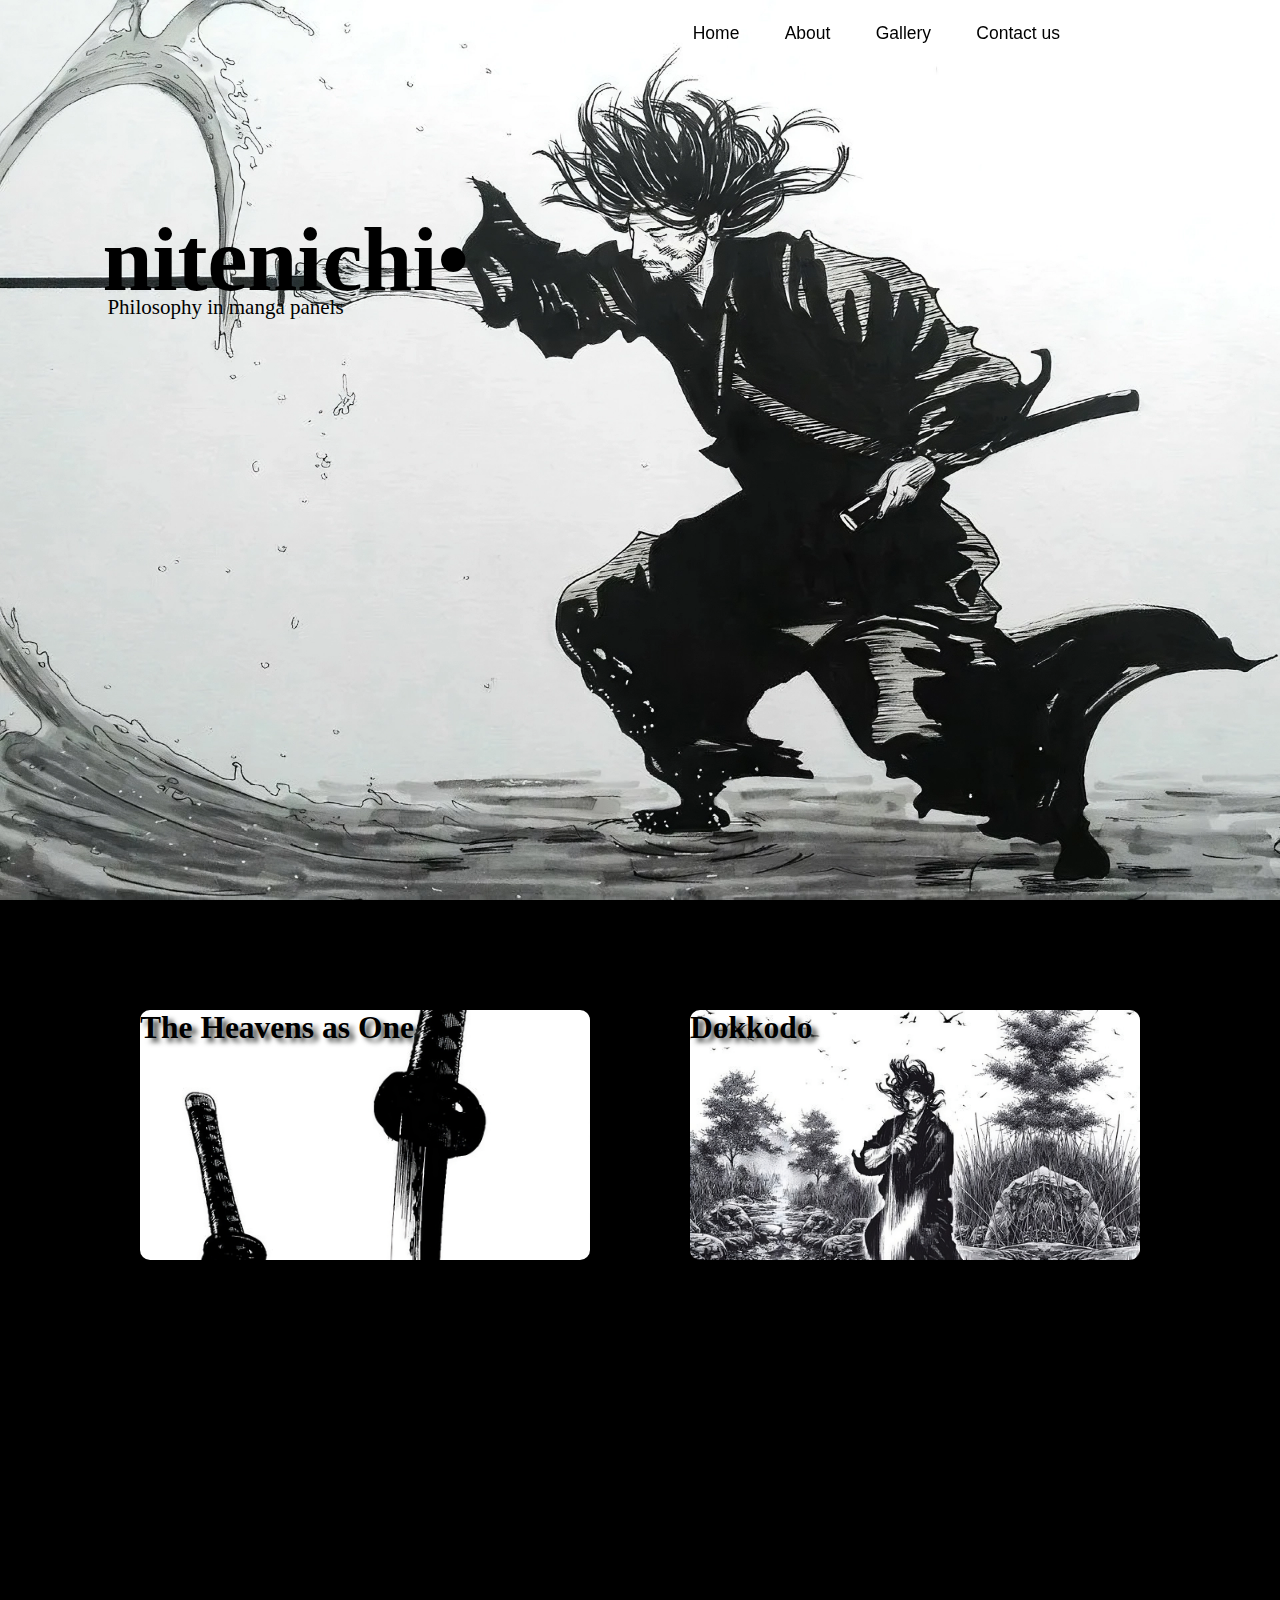
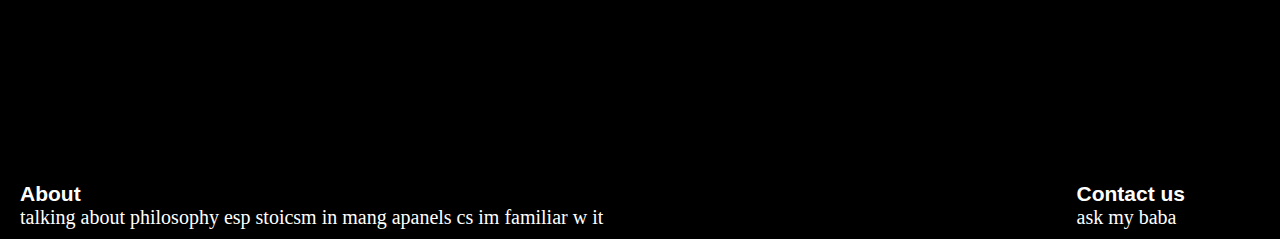
<file: index.html>
<!DOCTYPE html>
<html>


<head>
    <meta charset="utf-8">
    <title>Kin's website</title>
    <link rel="stylesheet" href="css/style.css">
</head>

<body>
      <div class="content">
      <header>      
            <nav id="home">
                  <ul>
                     <li><a href="#home">Home</a></li>
                     <li><a href="#about">About</a></li>
                     <li><a href="#gallery">Gallery</a></li>
                     <li><a href="#contact us">Contact us</a></li>
                  </ul> 
            </nav>  

            <div class="main">
                  <h1>nitenichi•</h1>
                  <p>Philosophy in manga panels</p>     
            </div>
      </header>
      </div>

<script src="https://code.jquery.com/jquery-3.5.1.js"></script>

<script>

      $(window).scroll(function(){
            if($(window).scrollTop()){
                  $("nav").addClass("white");
            }
            else{
                $("nav").removeClass("white");
      }

});

</script>

<div class="gallery" id="gallery">
      <div class="card card1">
           <h2><a href="second.html">The Heavens as One</a></h2>
      </div>
      <div class="card card2">
            <h2><a href="third.html">Dokkodo</a></h2>
       </div>
</div>    
 
<section class="about">
      <h4 id="about">About</h4>
      <p>talking about philosophy esp stoicsm in mang apanels cs im familiar w it</p>
</section>

<section class="contact">
      <h4 id="contact us">Contact us</h4>
      <p>ask my baba</p>
</section>


</body>
</html>
</file>
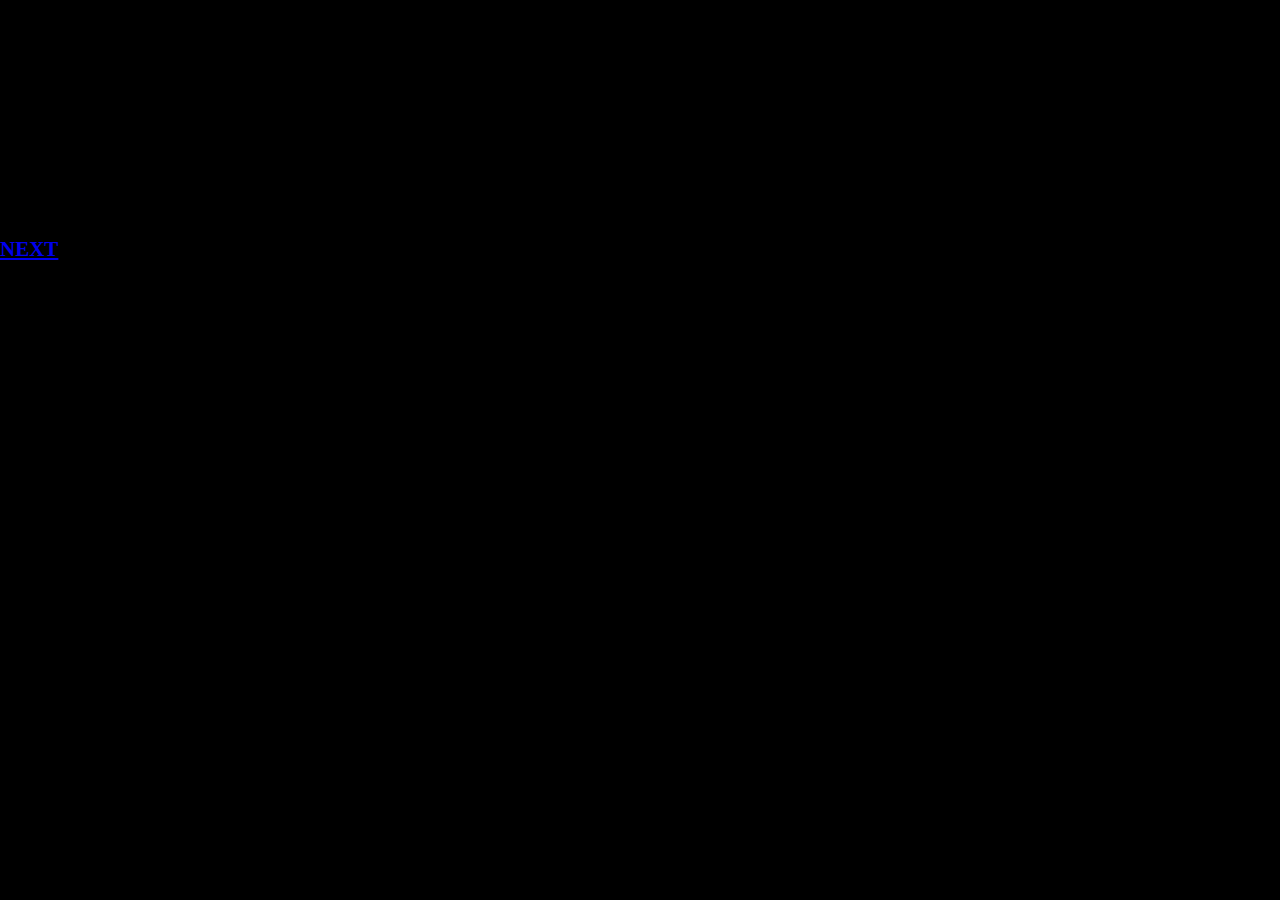
<file: second.html>
<!DOCTYPE html>
<html>


<head>
    <meta charset="utf-8">
    <title>Kin's website</title>
    <link rel="stylesheet" href="css/style.css">
</head>

<body>
    second><
    <h1>Overcoming Obstacles</h1>
    <h2><em>Be braver</em></em></h2>

    <!-- overcoming 5 main reasons people may still not developing their FINANCIAL INDEPENDENCE -->
    
    <h3>Overcoming Cynicsm</h3>
<div>
    <p>Everybody scared of something. The difference is how to handle it. Failure inspires winners and defeats loser. Take the risk, don't play it too safe, losing would only make you go back in the first place before you started it. If you have low sources in you and you wanna success in whatever you want to be, go unbalanced. Balance will make you go nowhere. If you have any desire to reach that goal, you must focus. Do not do what most people do: put their few eggs in many baskets. Put a lot of your eggs in a few baskets and FOCUS: Follow One Course Until Successful.</p>
</div>

    <h4><a href="second.html">NEXT</a></h4>

</body>
</html>
</file>
<file: css/style.css>
*{
    margin: 0;
    padding: 0;
    box-sizing: border-box;
}    

body {
    background-color: black;
    font-size: 21px;
}

header {
    background-image: url(../img/t1.jpg);
    background-attachment: fixed;
    background-size: cover;
    background-position: left;
    padding: 10px 8%;
    width: 100%;
    height: 100vh;
}

nav {
    position: fixed;
    width: 100%;
    top: 0;
    left: 0;
}

nav ul{
    list-style: none;
    background: rgba(0,0,0,0);
    overflow: hidden;
    color:#ffffff;
    width: 100%;
    text-align: right;
    padding-right: 200px;
    margin:0px;
    transition: 1s;
}

nav.white ul {
    background: #ffffff;
}

nav ul li {
    display: inline-block;
    padding: 20px;
}

nav ul li a {
    color:black;
    text-decoration: none;
    font-family:'Trebuchet MS', 'Lucida Sans Unicode', 'Lucida Grande', 'Lucida Sans', Arial, sans-serif;
    font-size: smaller;
}

.main {
    margin-top: 20%;
    color:black;
}

.main h1 {
    font-size: 90px;
    line-height: 70px;
}

.main p {
    font-family: 'Times New Roman', Times, serif;
    margin-left: 5px;
}

section {
    color: #ffffff;
    display: inline-block;
    margin: 10px 20px;
}

section h4 {
    font-family: 'Trebuchet MS', 'Lucida Sans Unicode', 'Lucida Grande', 'Lucida Sans', Arial, sans-serif;
}

section p {
    font-size: 20px;
    font-family: 'Times New Roman', Times, serif;
}

.about {
    margin-top: 40%;
}

.contact {
    margin-left: 35%;
}

.gallery {
    display: flex;
    align-items: center;
    justify-content: center;
    margin-top: 100px;
}

.gallery h2 a {
    text-decoration: none;
    color: black;
    font-family: 'Times New Roman', Times, serif;
}

.card {
    width: 450px;
    height: 250px;
    margin: 10px 15px;
    display:inline-block;
    border-radius: 10px;
    box-sizing: border-box;
    cursor: pointer;
    background-position: center;
    background-size: cover;
    transition: transform 0.5s;
}

.card1 {
    background-image: url(../img/t2.jpeg);
    margin-right: 50px;
    background-position: top;
}

.card2 {
    background-image: url(../img/t3.jpg);
    margin-left: 50px;
}

.card h2 {
    color: black;
    text-shadow: 5px 4px 5px #454745;
}

.card:hover {
    transform: translateY(-10px);
}
</file>
